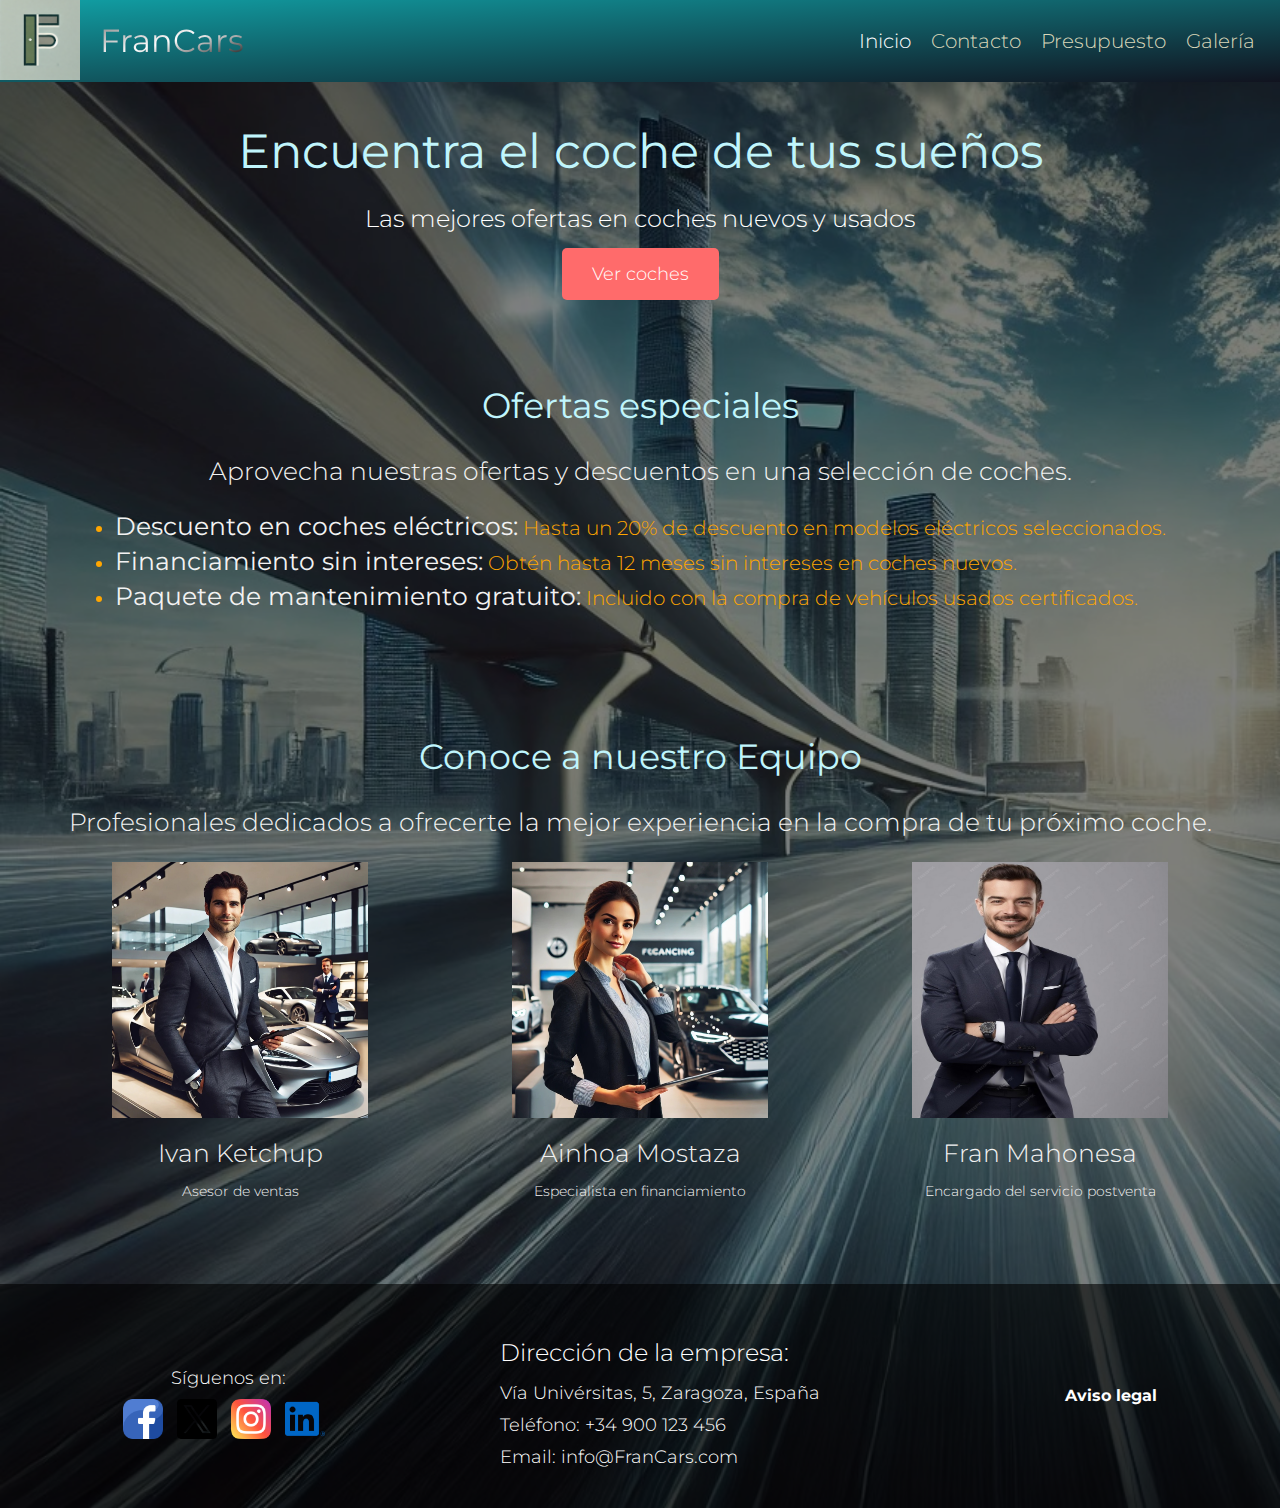
<file: index.html>
<!DOCTYPE html>
<html lang="es">

<head>
    <meta charset="UTF-8">
    <meta name="viewport" content="width=device-width, initial-scale=1.0">
    <title>FranCars</title>
    <!-- FAVICON-->
    <link rel="icon" type="image/png" href="./assets/image/logo2.0.png">
    <!-- CSS -->
    <link rel="stylesheet" href="./css/estilos.css">
</head>

<body>
    <!-- HEADER -->
    <header>
        <div class="logo">
            <img src="./assets/image/logo2.0.png" alt="Logo FranCars" width="180" height="180">
            <h1 id="encabezado1">FranCars</h1>
        </div>
    <!-- BARRA DE NAVEGACION -->
        <nav class="navigationBar">
            <ul class="navigationBarList">
                <li><a class="enlace active" href="#">Inicio</a></li>
                <li><a class="enlace" href="./views/contacto.html">Contacto</a></li>
                <li><a class="enlace" href="./views/presupuesto.html">Presupuesto</a></li>
                <li><a class="enlace" href="./views/producto.html">Galería</a></li>
            </ul>
        </nav>
    </header>

    
    <div class="hero-section">
    <!-- SECTION 1 -->
        <section class="hero-content">
            <h2>Encuentra el coche de tus sueños</h2>
            <p>Las mejores ofertas en coches nuevos y usados</p>
            <a href="./views/producto.html" class="cta-button">Ver coches</a>
        </section>

    <!--SECCIÓN 2: OFERTAS ESPECIALES -->
        <section class="special-offers-section">
            <h2>Ofertas especiales</h2>
            <p>Aprovecha nuestras ofertas y descuentos en una selección de coches.</p>
            <ul>
                <li><strong>Descuento en coches eléctricos:</strong> Hasta un 20% de descuento en modelos eléctricos
                    seleccionados.</li>
                <li><strong>Financiamiento sin intereses:</strong> Obtén hasta 12 meses sin intereses en coches nuevos.
                </li>
                <li><strong>Paquete de mantenimiento gratuito:</strong> Incluido con la compra de vehículos usados
                    certificados.</li>
            </ul>
        </section>

    <!-- SECTION 3 -->
        <section class="our-team-section">
            <h2>Conoce a nuestro Equipo</h2>
            <p>Profesionales dedicados a ofrecerte la mejor experiencia en la compra de tu próximo coche.</p>
            <div class="team-members">
                <div class="team-member">
                    <img src="assets/image/team1.jpg" alt="Miembro del equipo 1" height="256" width="256">
                    <span>Ivan Ketchup</span>
                    <p>Asesor de ventas</p>
                </div>
                <div class="team-member">
                    <img src="assets/image/team2.jpg" alt="Miembro del equipo 2" height="256" width="256">
                    <span>Ainhoa Mostaza</span>
                    <p>Especialista en financiamiento</p>
                </div>
                <div class="team-member">
                    <img src="assets/image/team3.jpg" alt="Miembro del equipo 3" height="256" width="256">
                    <span>Fran Mahonesa</span>
                    <p>Encargado del servicio postventa</p>
                </div>
            </div>
        </section>
    </div>

    <!-- FOOTER -->
    <footer>
        <div class="footer-container">
    <!-- Redes Sociales -->
            <div class="social-media">
                <h3>Síguenos en:</h3>
                <a href="https://www.facebook.com" target="_blank" aria-label="Facebook">
                    <img src="./assets/image/facebook_2504903.png" alt="Facebook" width="512" height="512">
                </a>
                <a href="https://www.twitter.com" target="_blank" aria-label="Twitter">
                    <img src="./assets/image/twitter_5968830.png" alt="Twitter" width="512" height="512">
                </a>
                <a href="https://www.instagram.com" target="_blank" aria-label="Instagram">
                    <img src="./assets/image/instagram_2111463.png" alt="Instagram" width="512" height="512">
                </a>
                <a href="https://www.linkedin.com" target="_blank" aria-label="LinkedIn">
                    <img src="./assets/image/linkedin.png" alt="LinkedIn" width="512" height="512">
                </a>
            </div>

    <!-- Dirección de la empresa -->
            <div class="company-info">
                <h3>Dirección de la empresa:</h3>
                <p>Vía Univérsitas, 5, Zaragoza, España</p>
                <p>Teléfono: +34 900 123 456</p>
                <p>Email: info@FranCars.com</p>
            </div>

    <!-- Aviso Legal -->
            <div class="legal">
                <a href="aviso-legal.html" target="_blank">Aviso legal</a>
            </div>
        </div>
    </footer>
</body>

</html>
</file>
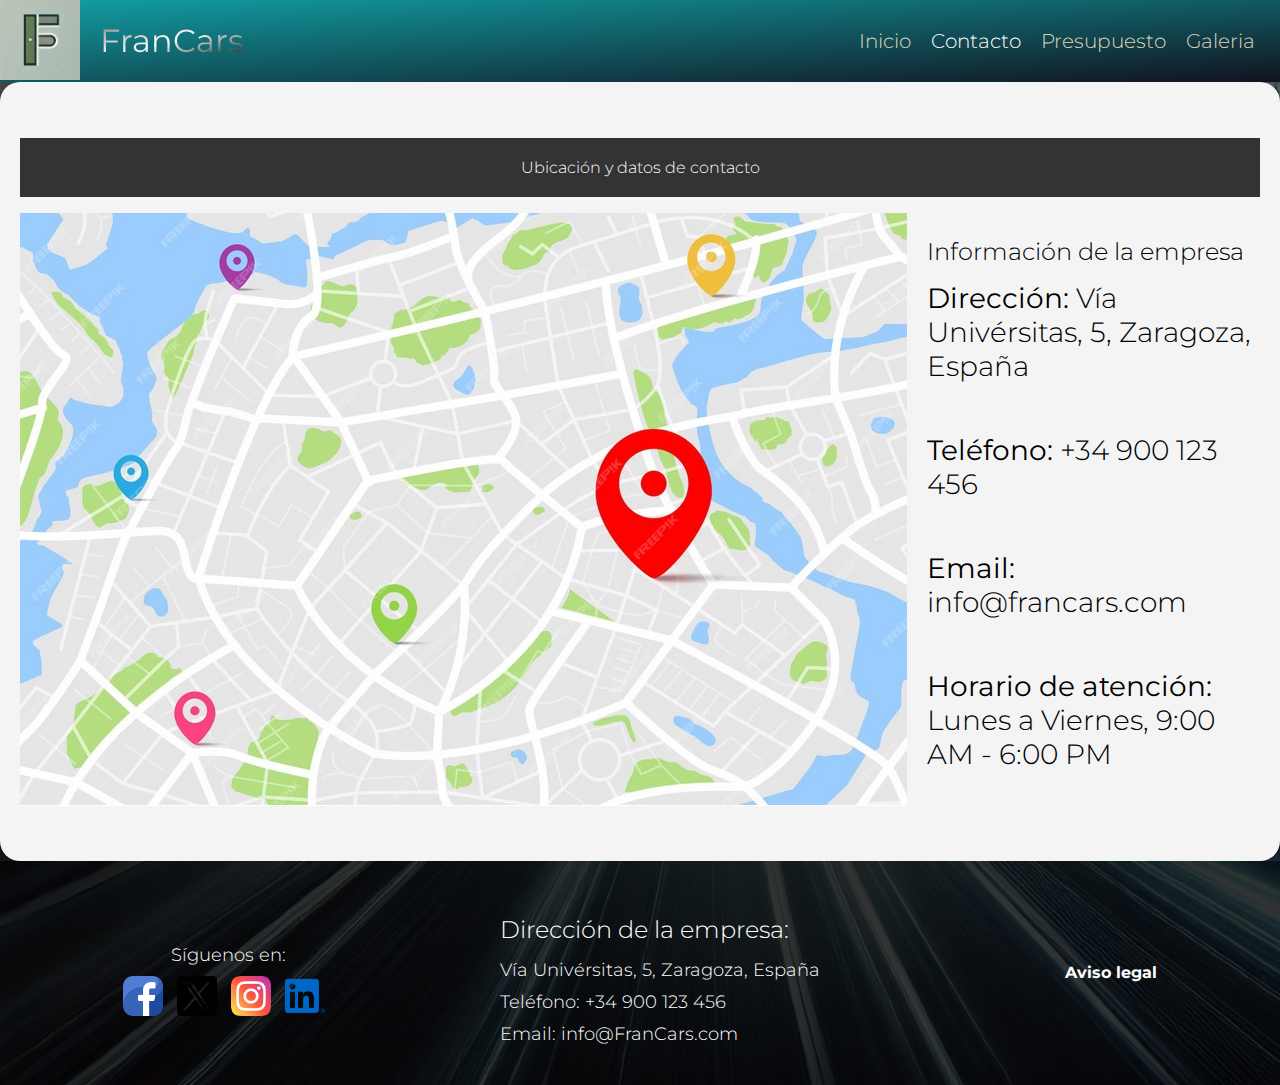
<file: views/contacto.html>
<!DOCTYPE html>
<html lang="es">
<head>
    <meta charset="UTF-8">
    <meta name="viewport" content="width=device.width, initial-scale=1.0">
    <title>FranCars</title>
    <!-- FAVICON-->
    <link rel="icon" type="image/png" href="../assets/image/logo2.0.png">
    <!-- CSS -->
    <link rel="stylesheet" href="../css/estilos.css" >
</head>


<body>
    <!-- HEADER -->
  <header>
    <div class="logo">
            <img src="../assets/image/logo2.0.png" alt="Logo FranCars" width="180" height="180">
            <h1 id="encabezado1">FranCars</h1>
    </div>
    <!--BARRA DE NAVEGACION-->
    <nav class="navigationBar">
        <ul class="navigationBarList">
            <li>
                <a class="enlace" href="../index.html">Inicio</a>
            </li>
            <li>
                <a class="enlace active" href="./contacto.html">Contacto</a>
            </li>
            <li>
                <a class="enlace" href="./presupuesto.html">Presupuesto</a>
            </li>
            <li>
                <a class="enlace" href="./producto.html">Galeria</a>
            </li>
        </ul>
    </nav>
</header>
    
    
    <section class="hero-section jc-center">
        <div class="location-section">
            <p class="ubi">Ubicación y datos de contacto</p>
            <div class="location-content">
              <img src="../assets/image/MAPA.jpg" alt="mapa"  width="887" height="593">
                <div class="contact-info">
                    <h3>Información de la empresa</h3>
                    <p><strong>Dirección:</strong> Vía Univérsitas, 5, Zaragoza, España</p>
                    <p><strong>Teléfono:</strong> +34 900 123 456</p>
                    <p><strong>Email:</strong> info@francars.com</p>
                    <p><strong>Horario de atención:</strong> Lunes a Viernes, 9:00 AM - 6:00 PM</p>
                </div>
            </div>
        </div>
    </section>

    <footer>
        <div class="footer-container">
        <!-- Redes Sociales -->
            <div class="social-media">
                <h3>Síguenos en:</h3>
                <a href="https://www.facebook.com" target="_blank" aria-label="Facebook">
                    <img src="../assets/image/facebook_2504903.png" alt="Facebook" width="512" height="512">
                </a>
                <a href="https://www.twitter.com" target="_blank" aria-label="Twitter">
                    <img src="../assets/image/twitter_5968830.png" alt="Twitter" width="512" height="512">
                </a>
                <a href="https://www.instagram.com" target="_blank" aria-label="Instagram">
                    <img src="../assets/image/instagram_2111463.png" alt="Instagram" width="512" height="512">
                </a>
                <a href="https://www.linkedin.com" target="_blank" aria-label="LinkedIn">
                    <img src="../assets/image/linkedin.png" alt="LinkedIn" width="512" height="512">
                </a>
            </div>

        <!-- Dirección de la empresa -->
            <div class="company-info">
                <h3>Dirección de la empresa:</h3>
                <p>Vía Univérsitas, 5, Zaragoza, España</p>
                <p>Teléfono: +34 900 123 456</p>
                <p>Email: info@FranCars.com</p>
            </div>

        <!-- Aviso Legal -->
            <div class="legal">
                <a href="aviso-legal.html" target="_blank">Aviso legal</a>
            </div>
        </div>
    </footer>

</body>
</file>
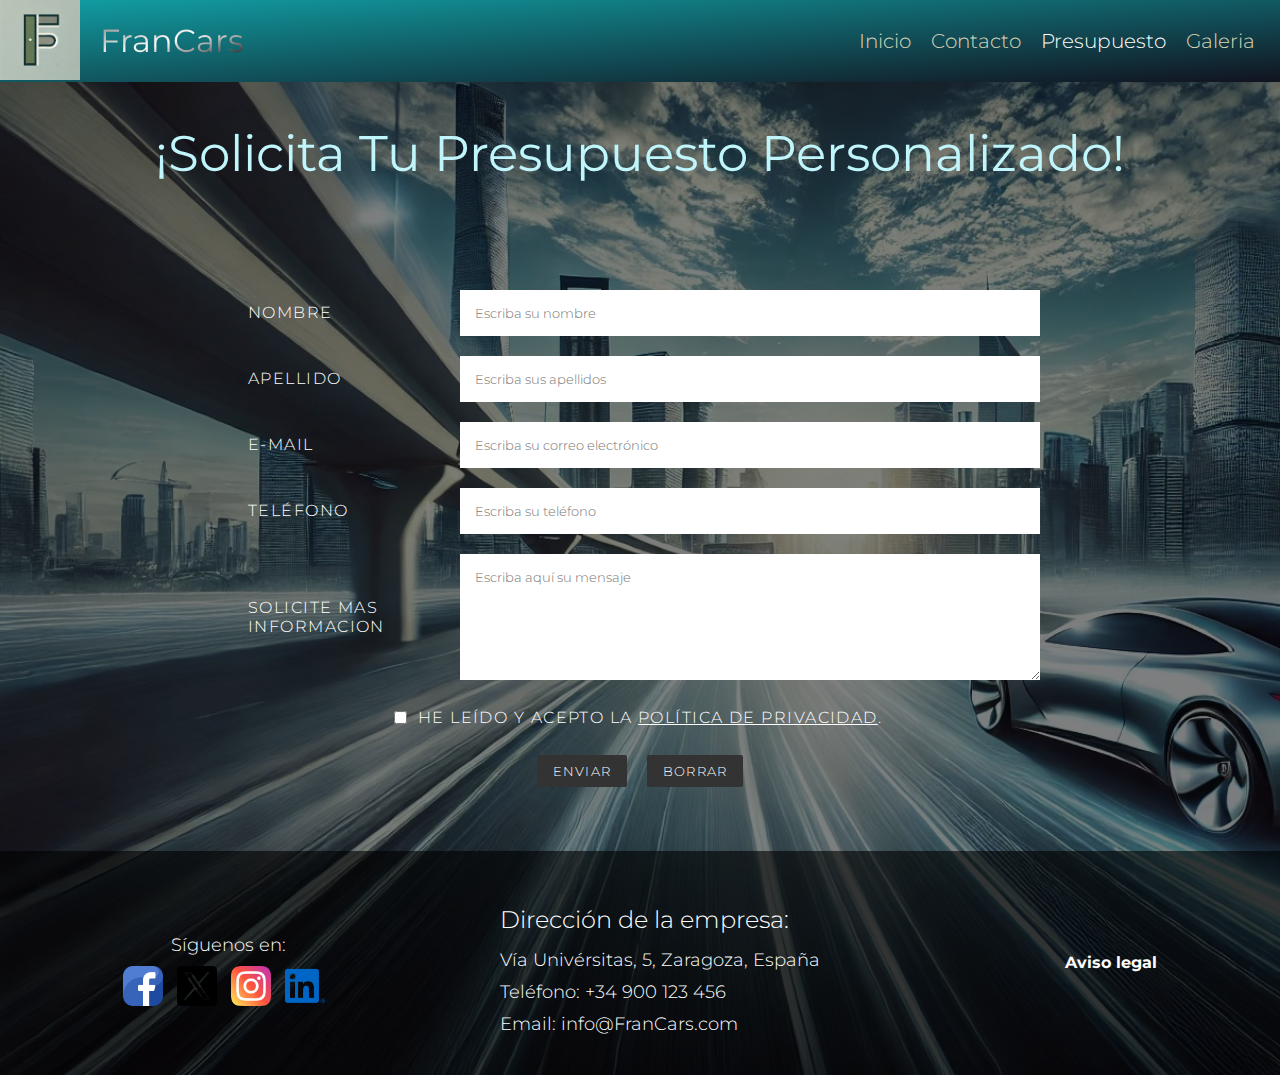
<file: views/presupuesto.html>
<!DOCTYPE html>
<html lang="es">
<head>
    <meta charset="UTF-8">
    <meta name="viewport" content="width=device.width, initial-scale=1.0">
    <title>FranCars</title>
    <!-- FAVICON-->
    <link rel="icon" type="image/png" href="../assets/image/logo2.0.png">
    <!-- CSS -->
    <link rel="stylesheet" href="../css/estilos.css" >
</head>
 
<body>
     <!-- HEADER -->
  <header>
    <div class="logo">
            <img src="../assets/image/logo2.0.png" alt="Logo FranCars" width="180" height="180">
            <h1 id="encabezado1">FranCars</h1>
    </div>
    <!--BARRA DE NAVEGACION-->
    <nav class="navigationBar">
        <ul class="navigationBarList">
            <li>
                <a class="enlace" href="../index.html">Inicio</a>
            </li>
            <li>
                <a class="enlace" href="contacto.html">Contacto</a>
            </li>
            <li>
                <a class="enlace active" href="presupuesto.html">Presupuesto</a>
            </li>
            <li>
                <a class="enlace" href="producto.html">Galeria</a>
            </li>
        </ul>
    </nav>
</header>
    <!--FORMULARIO-->
<div class="conatiner-presu">
    <section class="hero-section">
        <h2 id="hachedos">¡Solicita Tu Presupuesto Personalizado!</h2>
        <div class="caja">
            <form id="myForm" name="myForm" action="#" method="get" target="_self">
                <ul class="flex-outer">
                    <li>
                        <label for="first-name">Nombre</label>
                        <input type="text" id="first-name" name="first-name" 
                            placeholder="Escriba su nombre" pattern="[A-Z a-z]{3,15}"
                            title="Escriba sólo letras entre 3 y 15 caracteres" required>
                    </li>
                    <li>
                        <label for="surname">Apellido</label>
                        <input type="text" id="surname" name="surname" 
                            placeholder="Escriba sus apellidos" pattern="[A-Z a-z]{4,40}"
                            title="Escriba sólo letras entre 4 y 40 caracteres" required>
                    </li>
                    <li>
                        <label for="email">E-MAIL</label>
                        <input type="email" id="email" name="email" 
                            placeholder="Escriba su correo electrónico" pattern="[a-zA-Z0-9_-.]+@[a-z0-9._-]+\.[a-z]{2,4}"
                            title="Escriba su correo electrónico" required>
                    </li>
                    <li>
                        <label for="telephone">Teléfono</label>
                        <input type="tel" id="telephone" name="telephone" 
                            placeholder="Escriba su teléfono" pattern="[0-9]{9}"
                            title="Escriba los 9 números de su teléfono movil" required>
                    </li>
                    <li>
                        <label for="message">Solicite Mas Informacion</label>
                        <textarea rows="6" id="message" placeholder="Escriba aquí su mensaje"></textarea>
                    </li>
                    <li>
                        <div class="flex-inner">
                            <input type="checkbox" id="privacyPolicy" name="privacyPolicy" required>
                            <label for="privacyPolicy">He leído y acepto la <a href="#">Política de Privacidad</a>.</label>
                        </div>
                    
                    </li>

                    <li class="liButtons">
                        <button type="submit">Enviar</button>
                        <button type="reset">Borrar</button>
                    </li>
                </ul>
            </form>
        </div>
    </section>
</div>
    <!--FOOTER-->
<footer>
    <div class="footer-container">
    <!-- Redes Sociales -->
        <div class="social-media">
            <h3>Síguenos en:</h3>
            <a href="https://www.facebook.com" target="_blank" aria-label="Facebook">
                <img src="../assets/image/facebook_2504903.png" alt="Facebook" width="512" height="512">
            </a>
            <a href="https://www.twitter.com" target="_blank" aria-label="Twitter">
                <img src="../assets/image/twitter_5968830.png" alt="Twitter" width="512" height="512">
            </a>
            <a href="https://www.instagram.com" target="_blank" aria-label="Instagram">
                <img src="../assets/image/instagram_2111463.png" alt="Instagram" width="512" height="512">
            </a>
            <a href="https://www.linkedin.com" target="_blank" aria-label="LinkedIn">
                <img src="../assets/image/linkedin.png" alt="LinkedIn" width="512" height="512">
            </a>
        </div>

    <!-- Dirección de la empresa -->
        <div class="company-info">
            <h3>Dirección de la empresa:</h3>
            <p>Vía Univérsitas, 5, Zaragoza, España</p>
            <p>Teléfono: +34 900 123 456</p>
            <p>Email: info@FranCars.com</p>
        </div>

    <!-- Aviso Legal -->
        <div class="legal">
            <a href="aviso-legal.html" target="_blank">Aviso legal</a>
        </div>
    </div>
</footer>

</body>
</file>
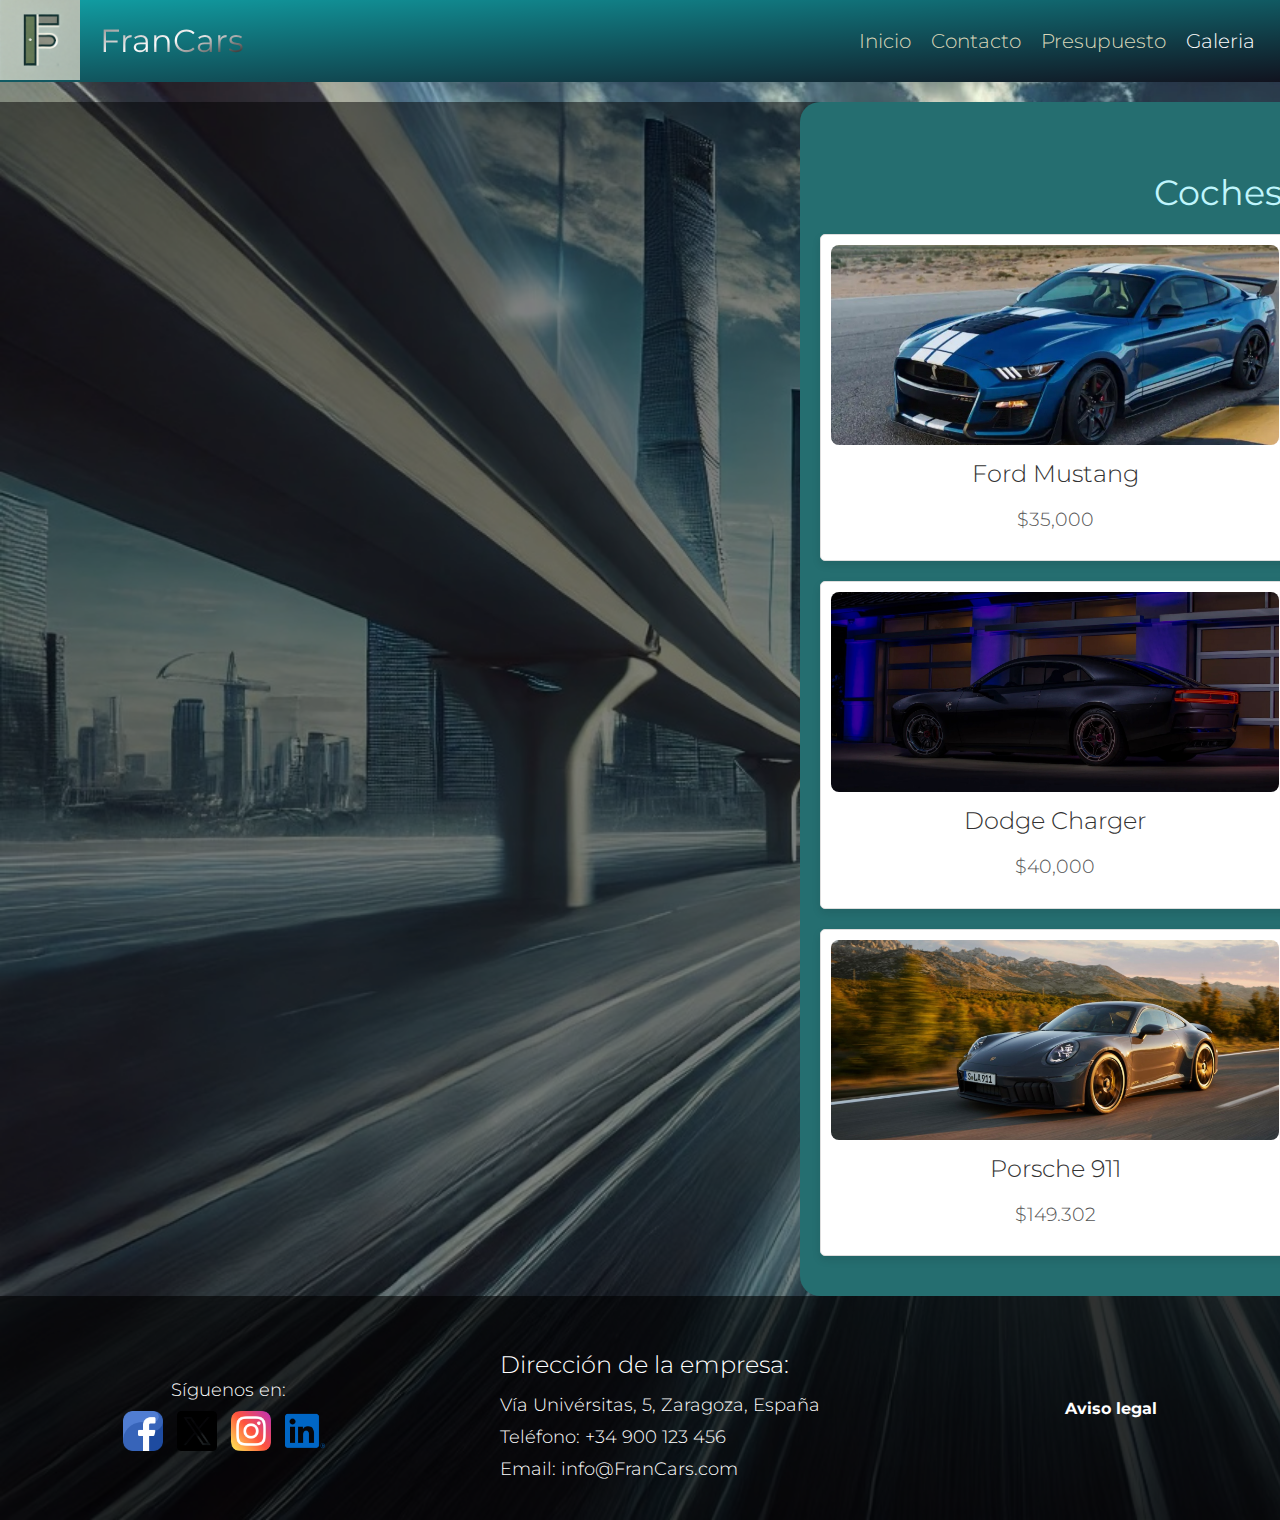
<file: views/producto.html>
<!DOCTYPE html>
<html lang="es">
<head>
    <meta charset="UTF-8">
    <meta name="viewport" content="width=device.width, initial-scale=1.0">
    <title>FranCars</title>
    <!-- FAVICON-->
    <link rel="icon" type="image/png" href="../assets/image/logo2.0.png">
    <!-- CSS -->
    <link rel="stylesheet" href="../css/estilos.css" >
</head>
 
<body>
     <!-- HEADER -->
  <header>
    <div class="logo">
            <img src="../assets/image/logo2.0.png" alt="Logo FranCars"  width="180" height="180">
            <h1 id="encabezado1">FranCars</h1>
    </div>
    <!--BARRA DE NAVEGACION-->
    <nav class="navigationBar">
        <ul class="navigationBarList">
            <li>
                <a class="enlace" href="../index.html">Inicio</a>
            </li>
            <li>
                <a class="enlace" href="contacto.html">Contacto</a>
            </li>
            <li>
                <a class="enlace" href="presupuesto.html">Presupuesto</a>
            </li>
            <li>
                <a class="enlace active" href="/views/producto.html">Galeria</a>
            </li>
        </ul>
    </nav>
</header>
    <!--GALERIA-->
    <div class="overlay">
        <section class="car-gallery">
            <h2>Coches en Venta</h2>
            <div class="gallery-container">
                <div class="car-card">
                    <img src="../assets/image/Car1.jpg" alt="Ford Mustang" width="827" height="501">
                    <h3>Ford Mustang</h3>
                    <p>$35,000</p>
                </div>
                <div class="car-card">
                    <img src="../assets/image/Car2.jpg" alt="Chevrolet Camaro" width="955" height="539">
                    <h3>Chevrolet Camaro</h3>
                    <p>$30,000</p>
                </div>
                <div class="car-card">
                    <img src="../assets/image/Car3.jpg" alt="Dodge Charger" width="1169" height="1107">
                    <h3>Dodge Charger</h3>
                    <p>$40,000</p>
                </div>
                <div class="car-card">
                    <img src="../assets/image/car4.jpg" alt="Tesla Model S" width="1285" height="755">
                    <h3>Tesla Model S</h3>
                    <p>$75,000</p>
                </div>
                <div class="car-card">
                    <img src="../assets/image/car5.jpg" alt="Porsche 911" width="1675" height="945">
                    <h3>Porsche 911 </h3>
                    <p>$149.302</p>
                </div>
                <div class="car-card">
                    <img src="../assets/image/car6.jpg" alt="Audi R8" width="797" height="487">
                    <h3>Audi R8</h3>
                    <p>$196.650</p>
                </div>
            </div>
            </section>
    </div>
   <!--FOOTER-->
    <footer>
        <div class="footer-container">
            <!-- Redes Sociales -->
            <div class="social-media">
                <h3>Síguenos en:</h3>
                <a href="https://www.facebook.com" target="_blank" aria-label="Facebook">
                    <img src="../assets/image/facebook_2504903.png" alt="Facebook" width="512" height="512">
                </a>
                <a href="https://www.twitter.com" target="_blank" aria-label="Twitter">
                    <img src="../assets/image/twitter_5968830.png" alt="Twitter" width="512" height="512">
                </a>
                <a href="https://www.instagram.com" target="_blank" aria-label="Instagram">
                    <img src="../assets/image/instagram_2111463.png" alt="Instagram" width="512" height="512"> 
                </a>
                <a href="https://www.linkedin.com" target="_blank" aria-label="LinkedIn">
                    <img src="../assets/image/linkedin.png" alt="LinkedIn" width="512" height="512">
                </a>
            </div>

            <!-- Dirección de la empresa -->
            <div class="company-info">
                <h3>Dirección de la empresa:</h3>
                <p>Vía Univérsitas, 5, Zaragoza, España</p>
                <p>Teléfono: +34 900 123 456</p>
                <p>Email: info@FranCars.com</p>
            </div>

            <!-- Aviso Legal -->
            <div class="legal">
                <a href="aviso-legal.html" target="_blank">Aviso legal</a>
            </div>
        </div>
    </footer>

</body>
</file>
<file: css/estilos.css>
@import url('https://fonts.googleapis.com/css2?family=Montserrat:ital,wght@0,100..900;1,100..900&display=swap');

/*-*-*-*-*-*-*-*-*-*-*-*-*-*-*-*-*-*-*-*-*-*-*-*-*-*-*-*-*-*-*-*-*-*-*-*-*-*-*-*-*-*-*-*-*-*
-*-*-*-*-*-*-*-*-*-*-*-*-*-*-*-*-*-*-*- ESTILOS GENERALES -*-*-*-*-*-*-*-*-*-*-*-*-*-*-*-*-*
-*-*-*-*-*-*-*-*-*-*-*-*-*-*-*-*-*-*-*-*-*-*-*-*-*-*-*-*-*-*-*-*-*-*-*-*-*-*-*-*-*-*-*-*-*-*/

* {
    padding: 0;
    font-weight: bold;
    box-sizing: border-box;
    font-family: "Montserrat", sans-serif;
    font-weight: 300;
    font-style: normal;
    color: white;
  }

body {
    background-color: beige;
    margin: auto;
    background-image: url("../assets/image/bg.jpg");
    background-size: cover;
    background-repeat: no-repeat;
}

/* HEADER */
header{
    background: linear-gradient(to bottom right, #11a0a5, #11131f);
    display: flex;
    flex-direction: row;
    justify-content: space-between;
    align-items: center;
}
ul, ul li { text-align: left !important;}
h1 {
    background: linear-gradient(to right bottom, gray, white , black 100%);
    background-clip: text;
    -webkit-text-fill-color: transparent;
}
h1, h2, h4, h5 {
    font-weight: 400;
    color: #c0f5fc !important
}
strong {
    font-weight: 400;
}
p, h2, h3, .contact-info *, li input, li textarea {
    color: black;
}

.company-info *, .social-media *, .hero-content *{
    color: white;
}

.logo img{
    height: 80px;
    width: 80px;
}
.logo{
    display: flex;
    gap: 20px;
}
/* HEADER: Navigation Bar */
.navigationBarList{
    list-style-type: none;
    align-self: flex-end;
    display: flex;
    flex-direction: row;
    flex-wrap: nowrap;
    gap: 20px;
    margin-right: 25px;
}

.enlace{
    text-decoration: none;
    color: rgb(218, 216, 186);
    font-size: 20px;
}

.enlace:hover{
    color:burlywood;
}

.active{
    color: white;
}
/*-*-*-*-*-*-*-*-*-*-*-*-*-*-*-*-*-*-*-*-*-*-*-*-*-*-*-*-*-*-*-*-*-*-*-*-*-*-*-*-*-*-*-*-*-*
-*-*-*-*-*-*-*-*-*-*-*-*-*-*-*-*-*-*-*- ESTILOS INDEX -*-*-*-*-*-*-*-*-*-*-*-*-*-*-*-*-*-*-*
-*-*-*-*-*-*-*-*-*-*-*-*-*-*-*-*-*-*-*-*-*-*-*-*-*-*-*-*-*-*-*-*-*-*-*-*-*-*-*-*-*-*-*-*-*-*/

.hero-section {
    background-size: cover;
    background-position: center;
    min-height: 80vh;
    display: flex;
    flex-direction: column;
    /* justify-content: center; */
    align-items: center;
    text-align: center;
    position: relative;

}


.hero-section::after{
    content: '';
    position: absolute;
    top: 0;
    left: 0;
    width: 100%;
    height: 100%;
    background-color: rgba(0, 0, 0, 0.5); /* Capa de superposición oscura */
    z-index: 1;
}

.hero-content {
    position: relative;
    z-index: 2;
}

.hero-content h2 {
    font-size: 48px;
    margin-bottom: 20px;
}

.hero-content p {
    font-size: 24px;
    margin-bottom: 30px;
}

.cta-button {
    padding: 15px 30px;
    background-color: #ff6b6b;
    color: white;
    text-decoration: none;
    font-size: 18px;
    border-radius: 5px;
}

.cta-button:hover {
    background-color: #ff4b4b;
}
.our-team-section {
    z-index: 3;
    margin-top: 70px;
    margin-bottom: 70px;
}
.our-team-section *{
    color: #f2f2f2;
    font-size: 25px;
}

.our-team-section h2{
    font-size: 35px;
}
.special-offers-section {
    z-index: 3;
    margin-top: 70px;
}
.special-offers-section *{
    color: #f2f2f2;

    font-size: 25px;
}
.special-offers-section h2{
    font-size: 35px;
}
.special-offers-section li{
    color: rgb(255, 166, 0);
    font-size: 20px;
    margin: 5px;
}
.team-members {
    display: flex;
    max-width: 1200px;
}

.team-members h3{
    font-size: 35px;
}
.team-member {
    width: 400px;
    text-align: left;
    display: flex;
    flex-direction: column;
    align-items: center;
}
.team-member p {
    font-size: 14px;
}
.team-member h3 {
    margin-bottom: 5px;
}
.team-member img {
    margin-bottom: 20px;
}
/*-*-*-*-*-*-*-*-*-*-*-*-*-*-*-*-*-*-*-*-*-*-*-*-*-*-*-*-*-*-*-*-*-*-*-*-*-*-*-*-*-*-*-*-*-*
-*-*-*-*-*-*-*-*-*-*-*-*-*-*-*-*-*-*-*- ESTILOS DEL PIE DE PAGINA -*-*-*-*-*-*-*-*-*-*-*-*-*-*-*-*-*-*-*
-*-*-*-*-*-*-*-*-*-*-*-*-*-*-*-*-*-*-*-*-*-*-*-*-*-*-*-*-*-*-*-*-*-*-*-*-*-*-*-*-*-*-*-*-*-*/
footer {
    background-color: rgba(0, 0, 0, 0.8);
    color: white;
    padding: 20px 0;
}

.footer-container {
    display: flex;
    justify-content: space-around;
    align-items: center;
    flex-wrap: wrap;
    max-width: 1200px;
    margin: 0 auto;
}

.social-media, .company-info, .legal {
    margin: 10px;
}

.social-media h3 {
    font-size: 18px;
    margin-bottom: 10px;
}

.social-media a {
    margin-right: 10px;
    text-decoration: none;
}

.social-media img {
    width: 40px;
    height: 40px;
    transition: transform 0.3s ease;
}

.social-media a:hover img {
    transform: scale(1.1);
}

.legal a {
    color: white;
    text-decoration: none;
    font-weight: bold;
}

.legal a:hover {
    text-decoration: underline;
}

@media (max-width: 768px) {
    .footer-container {
        flex-direction: column;
        text-align: center;
    }
}
/*-*-*-*-*-*-*-*-*-*-*-*-*-*-*-*-*-*-*-*-*-*-*-*-*-*-*-*-*-*-*-*-*-*-*-*-*-*-*-*-*-*-*-*-*-*
-*-*-*-*-*-*-*-*-*-*-*-*-*-*-*-*-*-*-*- ESTILOS PRODUCTO -*-*-*-*-*-*-*-*-*-*-*-*-*-*-*-*-*-*-*
-*-*-*-*-*-*-*-*-*-*-*-*-*-*-*-*-*-*-*-*-*-*-*-*-*-*-*-*-*-*-*-*-*-*-*-*-*-*-*-*-*-*-*-*-*-*/

.overlay {

    background-color: rgba(0, 0, 0, 0.5); /* Superposición oscura */
    width: 100%;
    height: auto; 
    z-index: 1;
}

.car-gallery {
    width: 80%;
    max-width: 1000px;
    text-align: center;
    margin-top: 20px;
    margin-left: 800px;
    border-radius: 20px;
    background-color: #256e70;
    padding: 40px 20px;
}

.car-gallery h2 {
    font-size: 35px;
    margin-bottom: 20px;
    color: #f2f2f2;
    z-index: 2;
}

.gallery-container {
    display: grid;
    grid-template-columns: repeat(2, 1fr);
    gap: 20px;
    z-index: 2;
}

.car-card {
    background-color: #fff;
    border-radius: 5px;
    box-shadow: 0 4px 8px rgba(0, 0, 0, 0.1);
    padding: 10px;
    text-align: center;
    transition: transform 0.3s;
    border: 1px solid #ddd;
}

.car-card:hover {
    transform: translateY(-5px);
}

.car-card img {
    width: 100%;
    border-radius: 8px;
    max-height: 200px;
    object-fit: cover;
}

.car-card h3 {
    font-size: 1.5rem;
    color: #333;
    margin: 10px 0 5px;
}

.car-card p {
    font-size: 1.2rem;
    color: #555;
}

/* Sección Nosotros */
.about {
    padding: 40px 20px;
    text-align: center;
    background-color: #fff;
}

.about h2 {
    font-size: 28px;
    margin-bottom: 20px;
}

.about p {
    max-width: 800px;
    margin: 0 auto;
    font-size: 18px;
}
/*-*-*-*-*-*-*-*-*-*-*-*-*-*-*-*-*-*-*-*-*-*-*-*-*-*-*-*-*-*-*-*-*-*-*-*-*-*-*-*-*-*-*-*-*-*
-*-*-*-*-*-*-*-*-*-*-*-*-*-*-*-*-*-*-*- ESTILOS CONTACTO -*-*-*-*-*-*-*-*-*-*-*-*-*-*-*-*-*-*-*
-*-*-*-*-*-*-*-*-*-*-*-*-*-*-*-*-*-*-*-*-*-*-*-*-*-*-*-*-*-*-*-*-*-*-*-*-*-*-*-*-*-*-*-*-*-*/

.location-section {
    padding: 40px 20px;
    background-color: #f4f4f4;
    text-align: center;
    z-index: 2;
    border-radius: 20px;
}

.location-section h2 {
    font-size: 28px;
    margin-bottom: 20px;
    color: #333;
}

.location-content {
    display: flex;
    justify-content: center;
    align-items: flex-start;
    flex-wrap: wrap;
    gap: 20px;
}

/* Estilos para el Mapa */
.map-container {
    flex: 1 1 400px;
    max-width: 400px;
}

.map-container img {
    width: 100%;
    height: auto;
    border-radius: 5px;
    box-shadow: 0 4px 8px rgba(0, 0, 0, 0.2);
}

/* Información de la Empresa */
.company-info {
    flex: 1 1 300px;
    max-width: 400px;
    text-align: left;
}

.company-info h3 {
    font-size: 24px;
    margin-bottom: 15px;
}

.company-info p {
    margin: 5px 0;
    font-size: 18px;
    margin-bottom: 10px;
}

.contact-info {
    flex: 1 1 300px;
    max-width: 400px;
    text-align: left;
}

.contact-info h3 {
    font-size: 24px;
    margin-bottom: 15px;
}

.contact-info p {
    margin: 5px 0;
    font-size: 28px;
    margin-bottom: 50px;
}

footer {
    padding: 20px;
    color: #fff;
    text-align: center;
}

.ubi{
    text-align: center;
    padding: 20px;
    background-color: #333;
    color: #fff;
}

/*-*-*-*-*-*-*-*-*-*-*-*-*-*-*-*-*-*-*-*-*-*-*-*-*-*-*-*-*-*-*-*-*-*-*-*-*-*-*-*-*-*-*-*-*-*
-*-*-*-*-*-*-*-*-*-*-*-*-*-*-*-*-*-*-*- ESTILOS PRESUPUESTO -*-*-*-*-*-*-*-*-*-*-*-*-*-*-*-*-*-*-*
-*-*-*-*-*-*-*-*-*-*-*-*-*-*-*-*-*-*-*-*-*-*-*-*-*-*-*-*-*-*-*-*-*-*-*-*-*-*-*-*-*-*-*-*-*-*/

#hachedos{
    font-size: 50px;
    z-index: 2;
    text-align: center;
}

.caja{
    width: 80%;
    max-width: 1200px;
    margin: 0 auto;
    padding: 5% 0;
    z-index: 2;
}

/* Estilos para los elementos del container */
.caja *{
    box-sizing: border-box;
}

/* Estilos de las listas */
.flex-outer, .flex-inner{
    list-style-type: none;
    padding: 0;
}

/* Estilos de la lista principal */
.flex-outer{
    max-width: 800px;
    margin: 0 auto;
}

.flex-outer li, .flex-inner{
    display: flex;
    flex-wrap: wrap;
    align-items: center;
}

.flex-inner{
    padding: 0 8px;
    justify-content: center;
}

.flex-outer > li:not(:last-child){
    margin-bottom: 20px;
}
.flex-outer li label {
    text-align: left;
}

.flex-outer li label, .flex-outer li p{
    padding: 8px;
    font-weight: 300;
    letter-spacing: .09em;
    text-transform: uppercase;
}

.flex-outer > li >label, .flex-outer li p{
    flex: 1 0 120px;
    max-width: 220px;
}

.flex-outer > li > label + *, .flex-inner{
    flex: 1 0 220px;
}

.flex-outer li p{
    margin: 0;
}

.flex-outer li input:not([type='radio']), .flex-outer li textarea{
    padding: 15px;
    border: none;
}

.flex-outer .liButtons button{
    padding: 8px 16px;
    border: none;
    background-color: #333;
    text-transform: uppercase;
    letter-spacing: 0.09em;
    border-radius: 2px;
}

.flex-outer .liButtons{
    display: flex;
    align-items: center;
    justify-content: center;
    gap: 20px;
}

.jc-center {
    justify-content: center;
}
</file>
